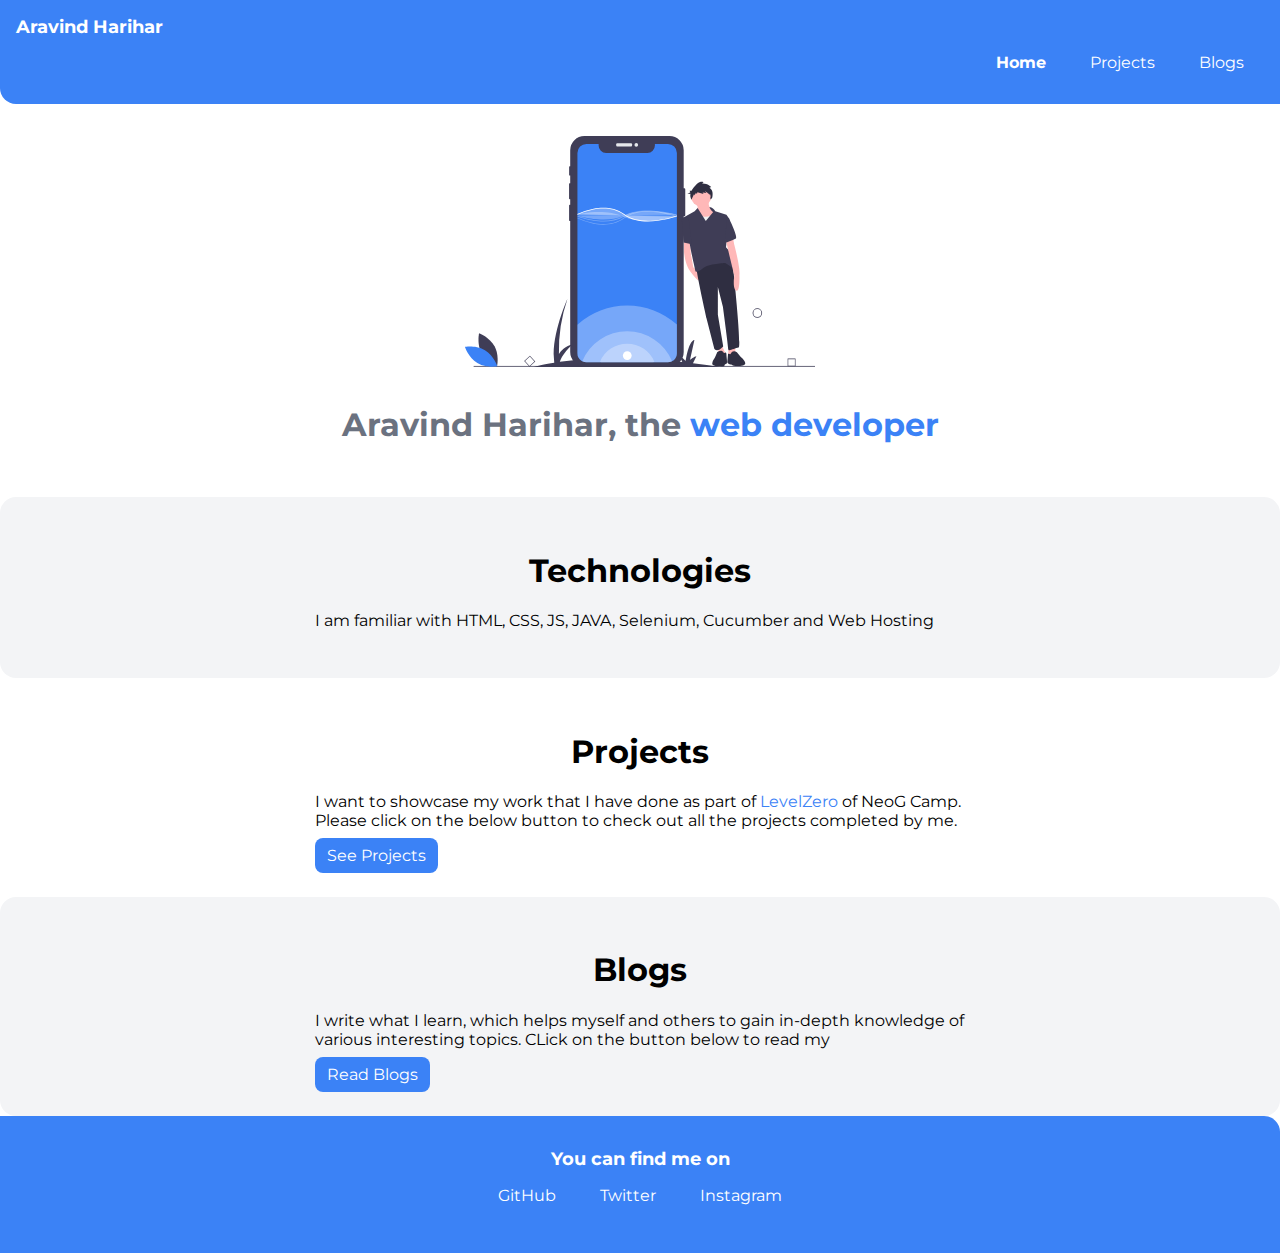
<file: index.html>
<!DOCTYPE html>
<html lang="en">
<head>
    <meta charset="UTF-8">
    <meta http-equiv="X-UA-Compatible" content="IE=edge">
    <meta name="viewport" content="width=device-width, initial-scale=1.0">
    <title>Home | Aravind Harihar</title>

    <link rel="stylesheet" href="style.css">
</head>
<body>
    <nav class="navigation container">
        <div class="navBrand">Aravind Harihar</div>
        <ul class="list-non-bullet nav-pills">
            <li class="list-item-inline">
                <a class="link link-active" href="">Home</a>
            </li>
            <li class="list-item-inline">
                <a class="link" href="/projects.html">Projects</a>
            </li>
            <li class="list-item-inline">
                <a class="link" href="blogs.html">Blogs</a>
            </li>
        </ul>
    </nav>

    <header class="hero">
        <img class="hero-image" src="/images/undraw_Mobile_application_mr4r.svg" alt="">
        <h1 class="hero-heading">Aravind Harihar, the <span class="hero-highlighted">web developer</span> </h1>
    </header>

    <section class="section ow">
        <div class="container container-center">
            <h1>Technologies</h1>
            <p>I am familiar with HTML, CSS, JS, JAVA, Selenium, Cucumber and Web Hosting</p>
        </div>
    </section>

    <section class="section">
        <div class="container container-center">
            <h1>Projects</h1>
            <p>I want to showcase my work that I have done as part of <span style="color: var(--primary-color);">LevelZero</span> of NeoG Camp. Please click on the below button to check out all the projects completed by me.</p>
            <a class="link primary-link" href="/projects.html"> See Projects</a>
        </div>
    </section>

    <section class="section ow">
        <div class="container container-center">
            <h1>Blogs</h1>
            <p> I write what I learn, which helps myself and others to gain in-depth knowledge of various interesting topics. CLick on the button below to read my</p>
            <a class="link primary-link" href="/blogs.html"> Read Blogs </a>
        </div>
    </section>


    <footer class="footer">
        <div class="footer-header">You can find me on</div>
        <ul class="social-links list-non-bullet">
            <li class="list-item-inline "><a class="link" href="https://github.com/AravindHarihar">GitHub</a></li>
            <li class="list-item-inline "><a class="link" href="https://github.com/AravindHarihar">Twitter</a></li>
            <li class="list-item-inline "><a class="link" href="https://github.com/AravindHarihar">Instagram</a></li>
        </ul>
    </footer>


</body>
</html>
</file>
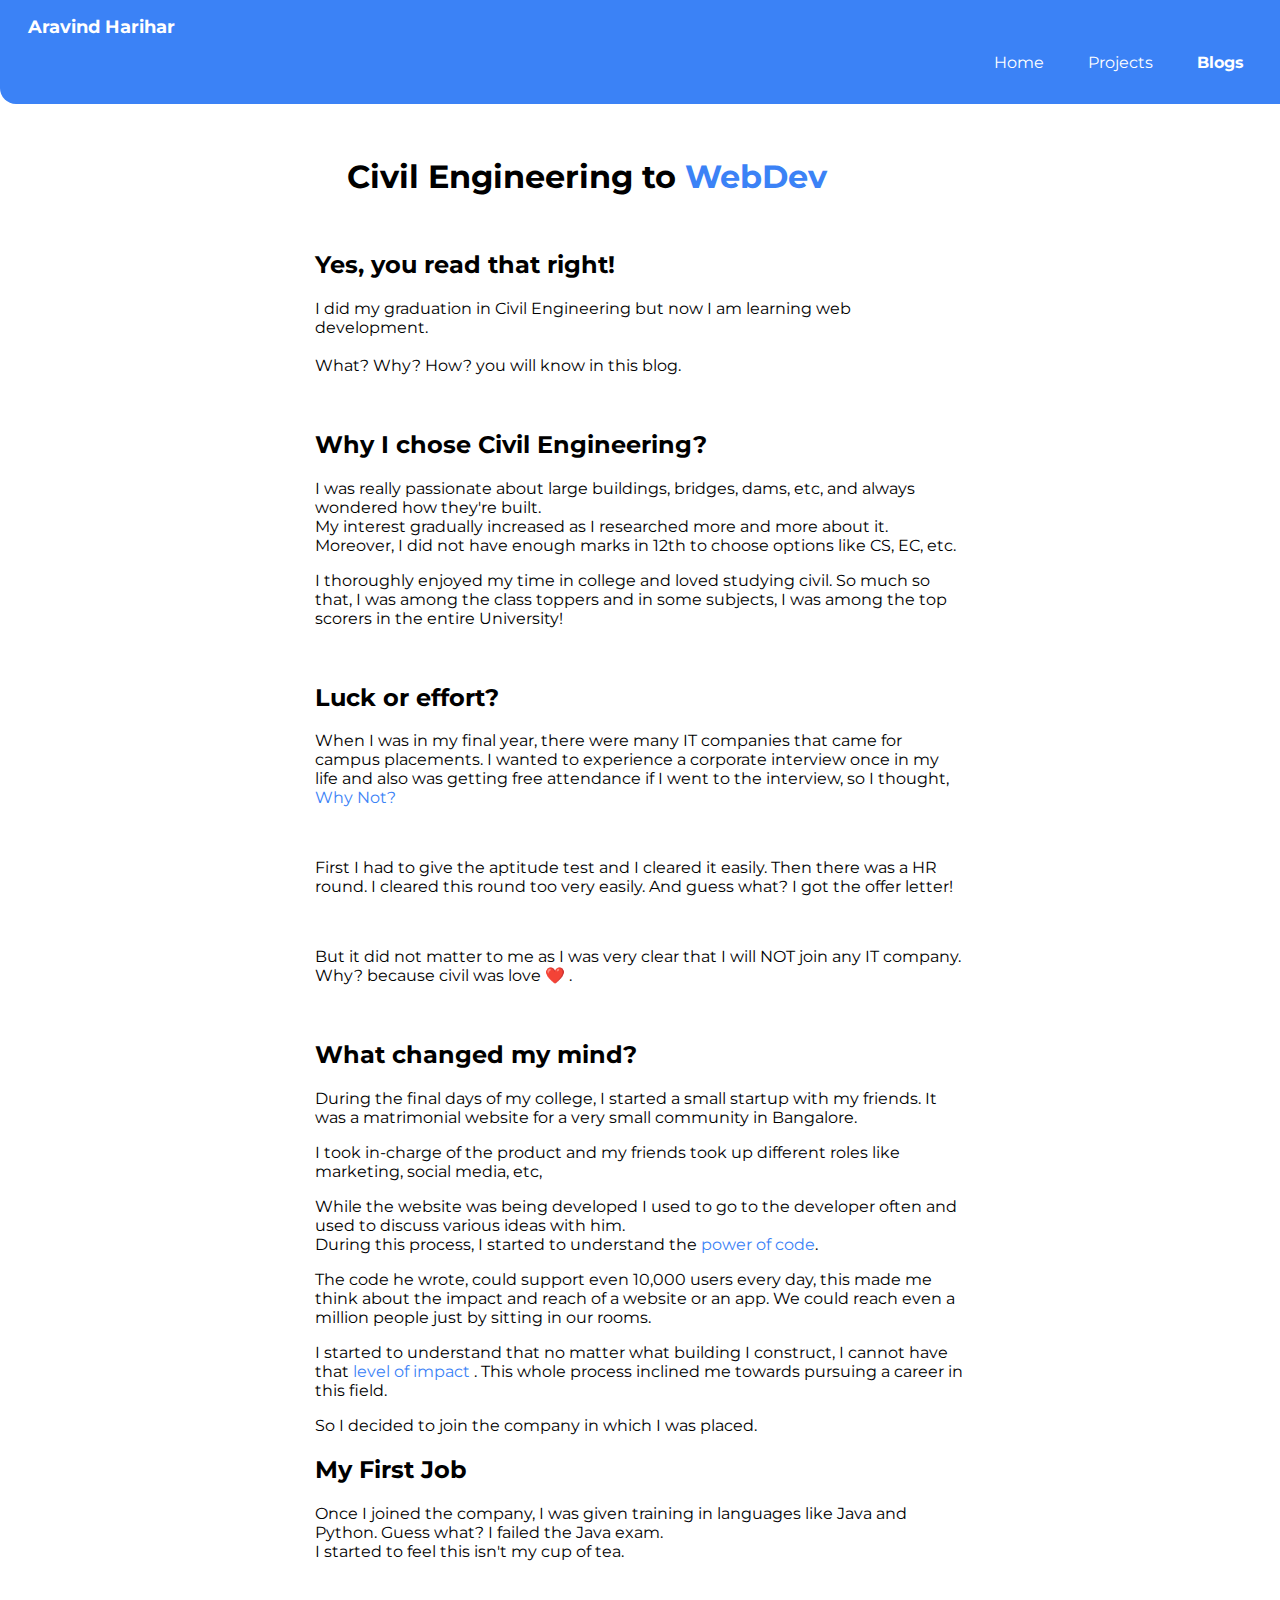
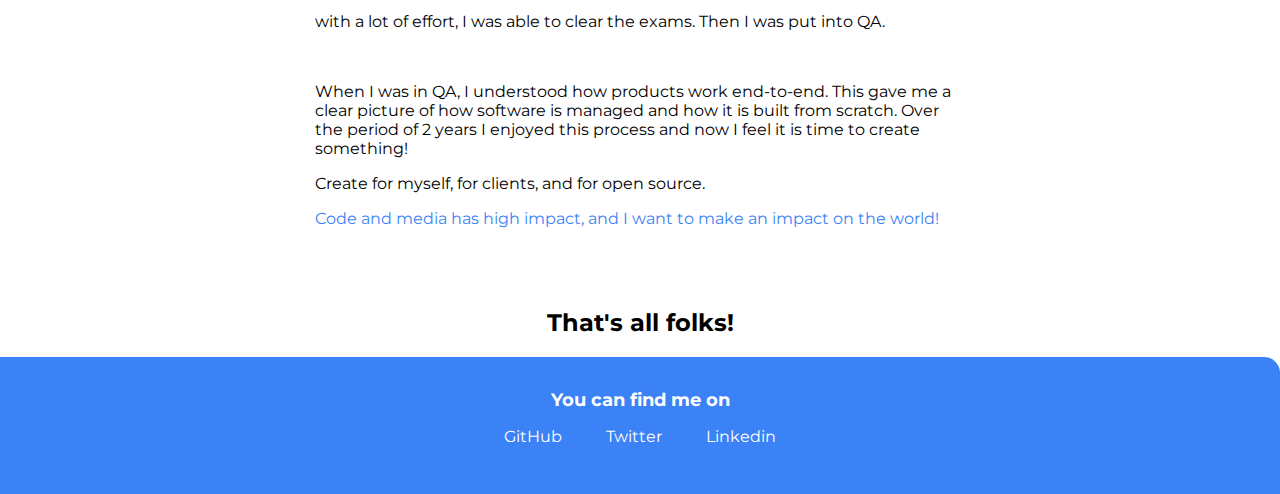
<file: blog1.html>
<!DOCTYPE html>
<html lang="en">
<head>
    <meta charset="UTF-8">
    <meta http-equiv="X-UA-Compatible" content="IE=edge">
    <meta name="viewport" content="width=device-width, initial-scale=1.0">
    <link rel="stylesheet" href="style.css">
    <title>Civil to webdev | Aravind Harihar</title>
</head>
<body>
    <nav class="navigation container">
        <div class="navBrand"><a class="link" href="/index.html">Aravind Harihar </a></div>
        <ul class="list-non-bullet nav-pills">
            <li class="list-item-inline">
                <a class="link" href="/index.html">Home</a>
            </li>
            <li class="list-item-inline">
                <a class="link" href="/projects.html">Projects</a>
            </li>
            <li class="list-item-inline">
                <a class="link link-active" href="/blogs.html">Blogs</a>
            </li>
        </ul>
    </nav>

        <div class="container container-center">
            <h1 class="hero hero-heading">Civil Engineering to <span class="highlighted-text">WebDev</span> </h1>
        </div>

    <div class="container container-center">
        <h2>Yes, you read that right!</h2>
        <p>
            I did my graduation in Civil Engineering but now I am learning web development.
            <br><br>
            What? Why? How?  you will know in this blog.
        </p>

         <br>

         <h2>Why I chose Civil Engineering?</h2>
         <p>I was really passionate about large buildings, bridges, dams, etc, and always wondered how they're built. <br> My interest gradually increased as I researched more and more about it.
            Moreover, I did not have enough marks in 12th to choose options like CS, EC, etc.
        </p>

        <p>I thoroughly enjoyed my time in college and loved studying civil. So much so that, I was among the class toppers and in some subjects, I was among the top scorers in the entire University!
        </p>
        <br>

        <h2> Luck or effort?</h2>

        <span class="highlighted-text"></span>

        <p>When I was in my final year, there were many IT companies that came for campus placements.
            I wanted to experience a corporate interview once in my life and also was getting free attendance if I went to the interview, so I thought, <span class="highlighted-text">Why Not?</span> </p>
        <br>

        <p>First I had to give the aptitude test and I cleared it easily. Then there was a HR round.
            I cleared this round too very easily. And guess what? I got the offer letter!
        </p>

        <br>

        <p>But it did not matter to me as I was very clear that I will NOT join any IT company.
            Why? because civil was love ❤️ .
        </p>

        <br>

        <h2> What changed my mind?</h2>

        <p>
            During the final days of my college, I started a small startup with my friends.
            It was a matrimonial website for a very small community in Bangalore.
        </p>

        <p>
            I took in-charge of the product and my friends took up different roles like marketing, social media, etc,
        </p>



        <p>
            While the website was being developed I used to go to the developer often and used to discuss various ideas with him. <br> During this process, I started to understand the <span class="highlighted-text">power of code</span>.
        </p>

        <p>
            The code he wrote, could support even 10,000 users every day, this made me think about the impact and reach of a website or an app. 
            We could reach even a million people just by sitting in our rooms.
        </p>

        <p>
            I started to understand that no matter what building I construct, I cannot have that <span class="highlighted-text">level of impact</span> . This whole process inclined me towards pursuing a career in this field.
        </p>

        <p>So I decided to join the company in which I was placed.</p>


        <h2>My First Job</h2>

        <p>
            Once I joined the company, I was given training in languages like Java and Python.
            Guess what? I failed the Java exam. <br> I started to feel this isn't my cup of tea.
        </p>
        <br>
        <p>
            with a lot of effort, I was able to clear the exams. Then I was put into QA.
        </p>
        <br>
        <p>
            When I was in QA, I understood how products work end-to-end. This gave me a clear picture of how software is managed and how it is built from scratch. Over the period of 2 years I enjoyed this process and now I feel it is time to create something!
        </p>

        <p>
            Create for myself, for clients, and for open source.
        </p>
        <span class="highlighted-text">Code and media has high impact, and I want to make an impact on the world!</span>

        <h2 style="text-align: center; margin-top: 5rem;">That's all folks!</h2>

    </div>


    <footer class="footer">
        <div class="footer-header">You can find me on</div>
        <ul class="social-links list-non-bullet">
            <li class="list-item-inline "><a class="link" href="https://github.com/AravindHarihar">GitHub</a></li>
            <li class="list-item-inline "><a class="link" href="https://twitter.com/aravind_harihar">Twitter</a></li>
            <li class="list-item-inline "><a class="link" href="https://in.linkedin.com/in/aravind-harihar-a4036179">Linkedin</a></li>

        </ul>
    </footer>
    

    


</body>
</html>
</file>
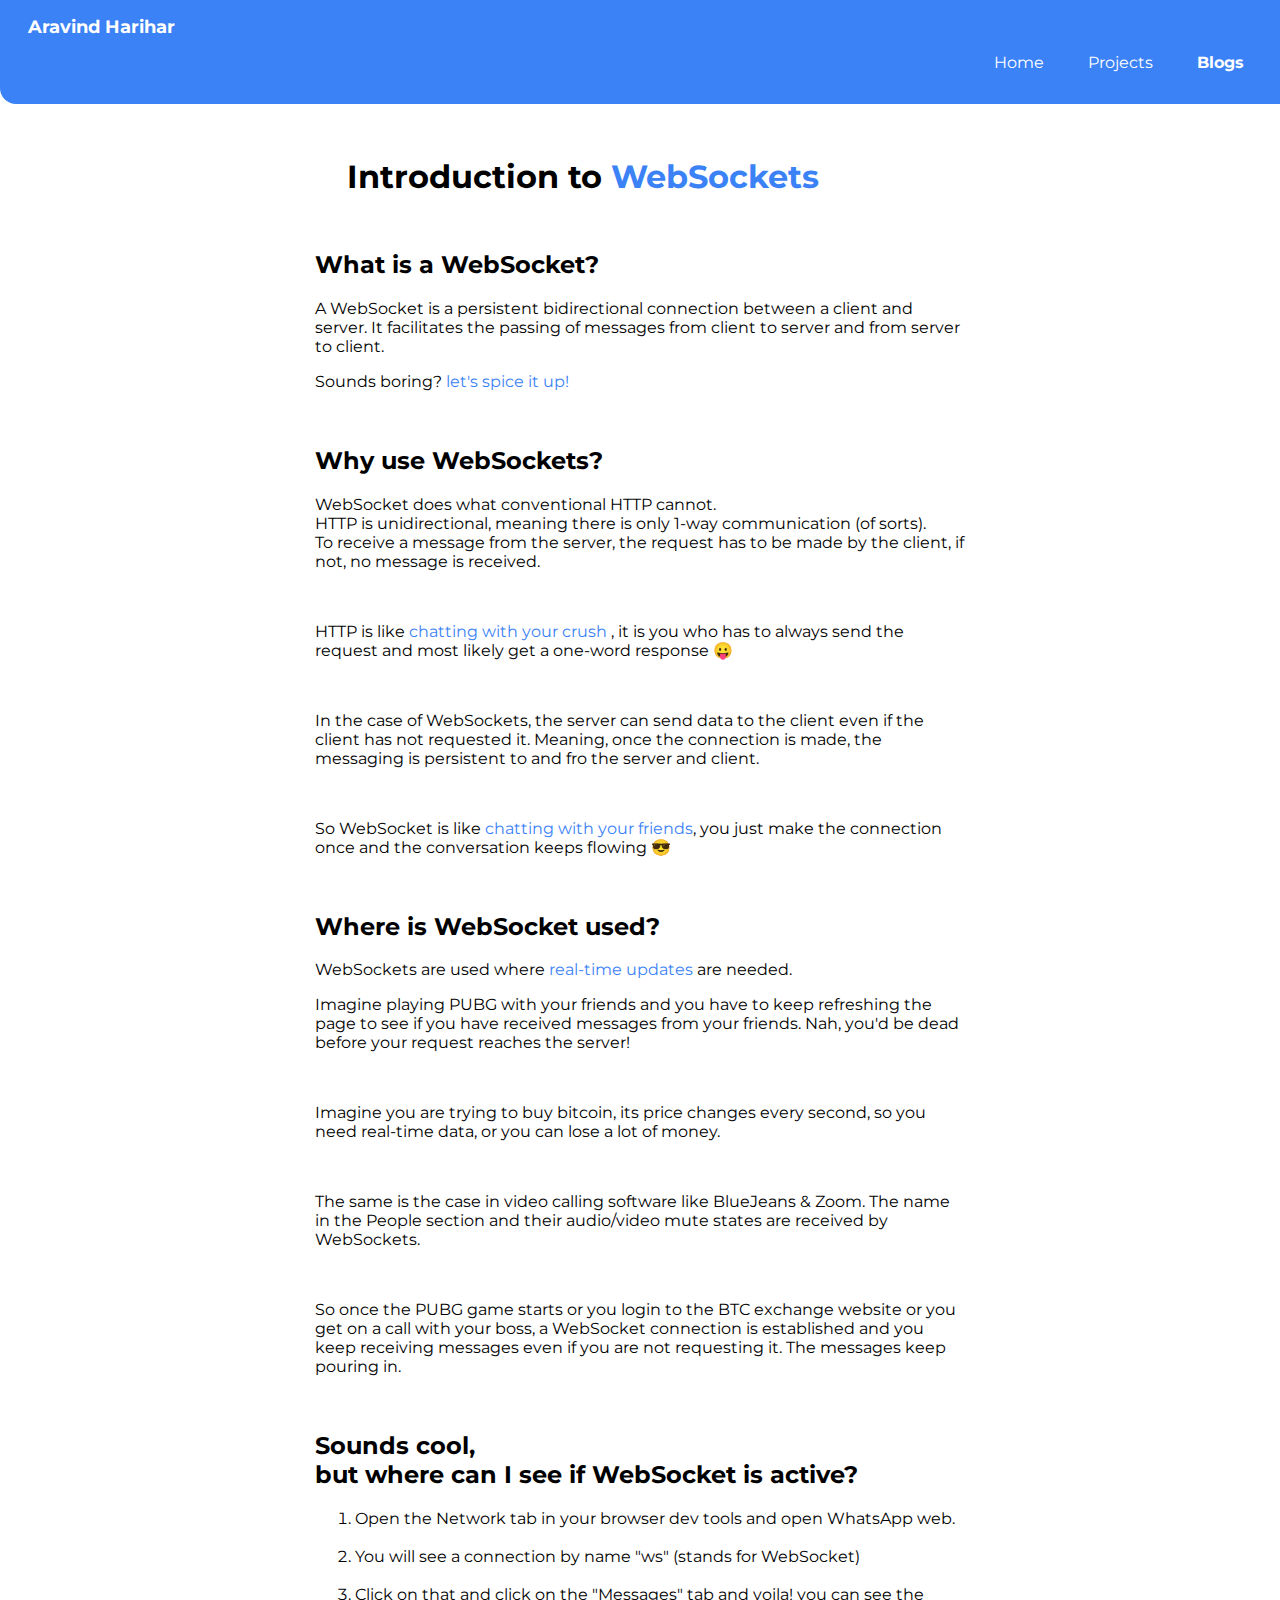
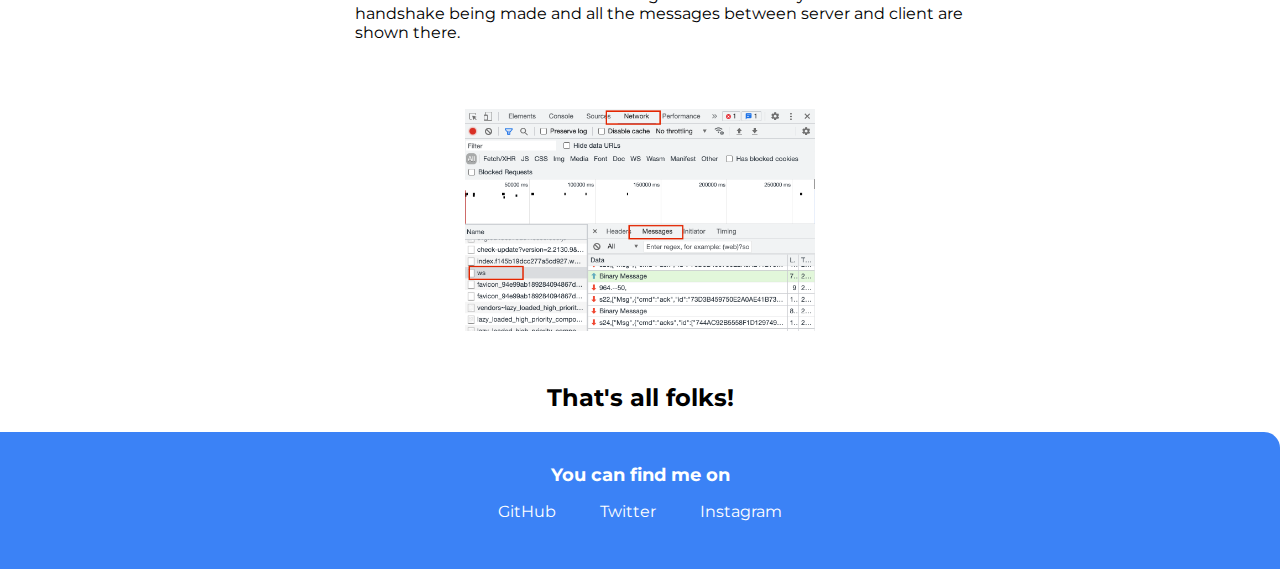
<file: blog2.html>
<!DOCTYPE html>
<html lang="en">
<head>
    <meta charset="UTF-8">
    <meta http-equiv="X-UA-Compatible" content="IE=edge">
    <meta name="viewport" content="width=device-width, initial-scale=1.0">
    <link rel="stylesheet" href="style.css">
    <title>Websockets | Aravind Harihar</title>
</head>
<body>
    <nav class="navigation container">
        <div class="navBrand"><a class="link" href="/index.html">Aravind Harihar </a></div>
        <ul class="list-non-bullet nav-pills">
            <li class="list-item-inline">
                <a class="link" href="/index.html">Home</a>
            </li>
            <li class="list-item-inline">
                <a class="link" href="/projects.html">Projects</a>
            </li>
            <li class="list-item-inline">
                <a class="link link-active" href="/blogs.html">Blogs</a>
            </li>
        </ul>
    </nav>

        <div class="container container-center">
            <h1 class="hero hero-heading">Introduction to <span class="highlighted-text">WebSockets</span> </h1>
        </div>

    <div class="container container-center">
        <h2>What is a WebSocket?</h2>
        <p>A WebSocket is a persistent bidirectional connection between a client and server.
            It facilitates the passing of messages from client to server and from server to client.
        </p>

         <p>Sounds boring? <span class="highlighted-text">let's spice it up!</span></p>
         <br>

         <h2>Why use WebSockets?</h2>
         <p>WebSocket does what conventional HTTP cannot. <br>
            HTTP is unidirectional, meaning there is only 1-way communication (of sorts). <br>
            To receive a message from the server, the request has to be made by the client, if not, no message is received.
        </p>
        <br>
        <p>HTTP is like <span class="highlighted-text">chatting with your crush</span> , it is you who has to always send the request and most likely get a one-word response 😛</p>

        <br>
        <p>In the case of WebSockets, the server can send data to the client even if the client has not requested it.
            Meaning, once the connection is made, the messaging is persistent to and fro the server and client.
        </p>
        <br>
        <p>
            So WebSocket is like <span class="highlighted-text">chatting with your friends</span>, you just make the connection once and the conversation keeps flowing 😎
        </p>
        <br>

        <h2> Where is WebSocket used? </h2>

        <span class="highlighted-text"></span>

        <p>WebSockets are used where <span class="highlighted-text">real-time updates</span> are needed.</p>

        <p>Imagine playing PUBG with your friends and you have to keep refreshing the page to see if you have received messages from your friends. Nah, you'd be dead before your request reaches the server!</p>
        <br>

        <p>Imagine you are trying to buy bitcoin, its price changes every second, so you need real-time data, or you can lose a lot of money.
        </p>

        <br>

        <p>The same is the case in video calling software like BlueJeans & Zoom. The name in the People section and their audio/video mute states are received by WebSockets.
        </p>

        <br>

        <p>So once the PUBG game starts or you login to the BTC exchange website or you get on a call with your boss, a WebSocket connection is established and you keep receiving messages even if you are not requesting it. The messages keep pouring in.
        </p>

        <br>

        <h2>Sounds cool,<br> but where can I see if WebSocket is active?</h2>

        <ol>
            <li>Open the Network tab in your browser dev tools and open WhatsApp web. <br> <br></li>
            <li>You will see a connection by name "ws" (stands for WebSocket) <br> <br></li>
            <li>Click on that and click on the "Messages" tab and voila! you can see the handshake being made and all the messages between server and client are shown there. <br> <br></li>
        </ol>

        <header class="hero" style="align-items: center;">
            <img class="hero-image" src="images/Screenshot 2021-08-15 at 10.04.07 PM.png" alt="">
        </header>

        <h2 style="text-align: center;">That's all folks!</h2>

    </div>


    <footer class="footer">
        <div class="footer-header">You can find me on</div>
        <ul class="social-links list-non-bullet">
            <li class="list-item-inline "><a class="link" href="https://github.com/AravindHarihar">GitHub</a></li>
            <li class="list-item-inline "><a class="link" href="https://github.com/AravindHarihar">Twitter</a></li>
            <li class="list-item-inline "><a class="link" href="https://github.com/AravindHarihar">Instagram</a></li>
        </ul>
    </footer>
    

    


</body>
</html>
</file>
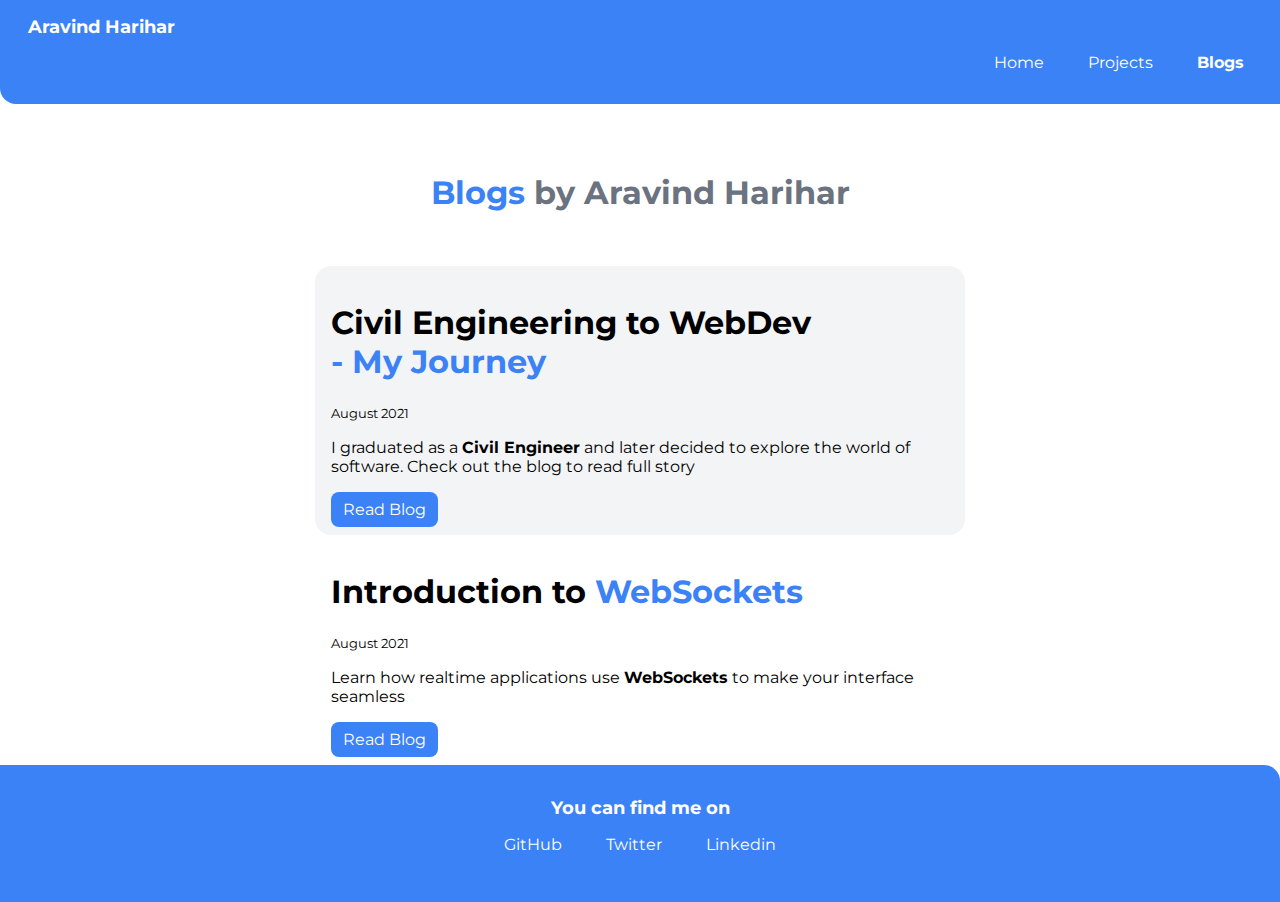
<file: blogs.html>
<!DOCTYPE html>
<html lang="en">
<head>
    <meta charset="UTF-8">
    <meta http-equiv="X-UA-Compatible" content="IE=edge">
    <meta name="viewport" content="width=device-width, initial-scale=1.0">
    <link rel="stylesheet" href="/style.css">


    <title>Blogs | Aravind Harihar</title>
</head>
<body>

    <nav class="navigation container">
        <div class="navBrand"><a class="link" href="/index.html">Aravind Harihar </a></div>
        <ul class="list-non-bullet nav-pills">
            <li class="list-item-inline">
                <a class="link" href="/index.html">Home</a>
            </li>
            <li class="list-item-inline">
                <a class="link" href="/projects.html">Projects</a>
            </li>
            <li class="list-item-inline">
                <a class="link link-active" href="/blogs.html">Blogs</a>
            </li>
        </ul>
    </nav>

    <header class="hero">
        <h1 class="hero-heading"><span class="hero-highlighted">Blogs</span> by Aravind Harihar</h1>
    </header>

    <ul class="list-non-bullet container container-center">

        <div class="container container-center ow">
            <li class="list-padding">
                <h1>Civil Engineering to WebDev <br> <span class="highlighted-text"> - My Journey</span> </h1>
                <small>August 2021</small>
                <p class="ppadding">I graduated as a <strong>Civil Engineer</strong> and later decided to explore the world of software. Check out the blog to read full story</p>
                <a href="/blog1.html" class="link primary-link">Read Blog</a>
            </li>
        </div>

        <div class="container container-center">
            <li class="list-padding">
                <h1>Introduction to <span class="highlighted-text">WebSockets</span></h1>
                <small>August 2021</small>
                <p class="ppadding">Learn how realtime applications use <strong>WebSockets</strong> to make your interface seamless</p>
                <a href="/blog2.html" class="link primary-link">Read Blog</a>
            </li>
        </div>

        <!-- <div class="container container-center ow">
            <li class="list-padding">
                <h1>How <span class="highlighted-text">Video Conferencing</span> works </h1>
                <small>August 2021</small>
                <p class="ppadding">Everyone uses <strong>Video Conferencing</strong> these days. This blog elxplains how it works</p>
                <a href="/blog3.html" class="link primary-link">Read Blog</a>
            </li>
        </div> -->

    </ul>

    <footer class="footer">
        <div class="footer-header">You can find me on</div>
        <ul class="social-links list-non-bullet">
            <li class="list-item-inline "><a class="link" href="https://github.com/AravindHarihar">GitHub</a></li>
            <li class="list-item-inline "><a class="link" href="https://github.com/aravind_harihar">Twitter</a></li>
            <li class="list-item-inline "><a class="link" href="https://in.linkedin.com/in/aravind-harihar-a4036179">Linkedin</a></li>
        </ul>
    </footer>
    
</body>
</html>
</file>
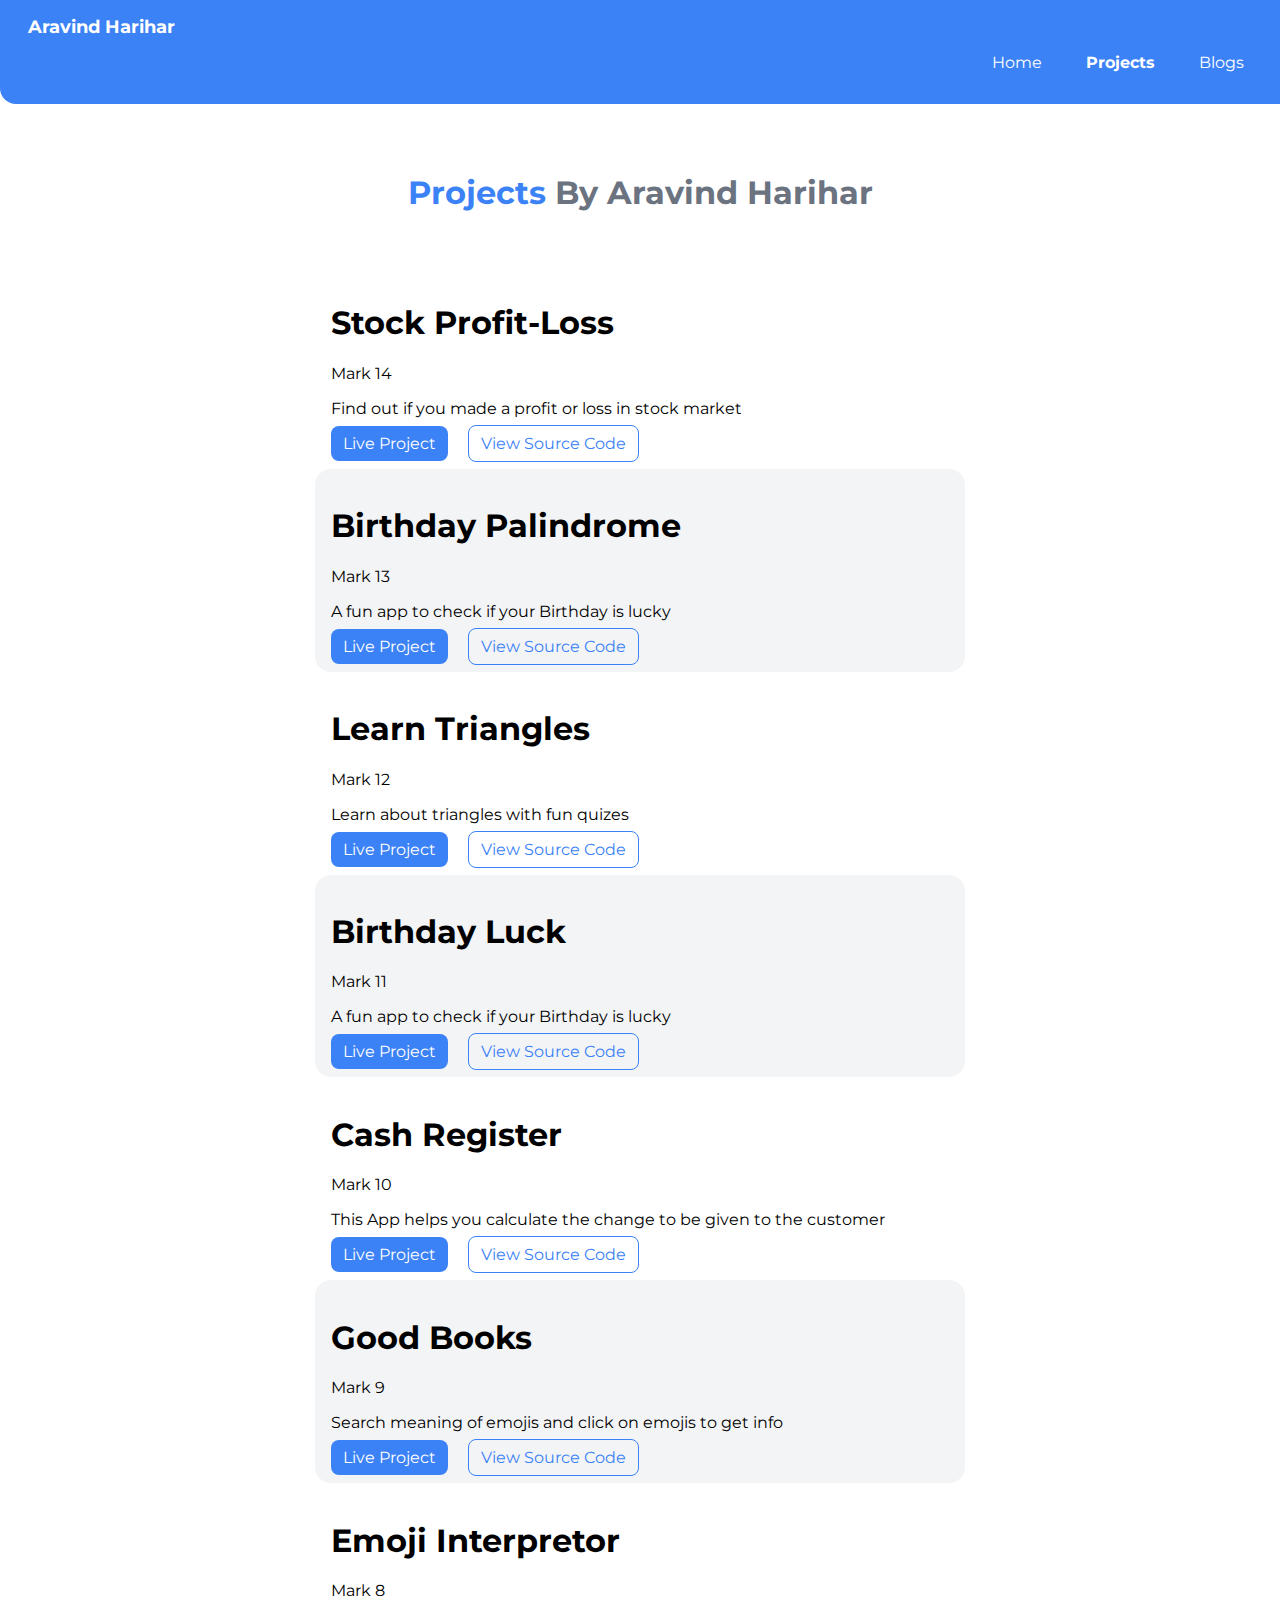
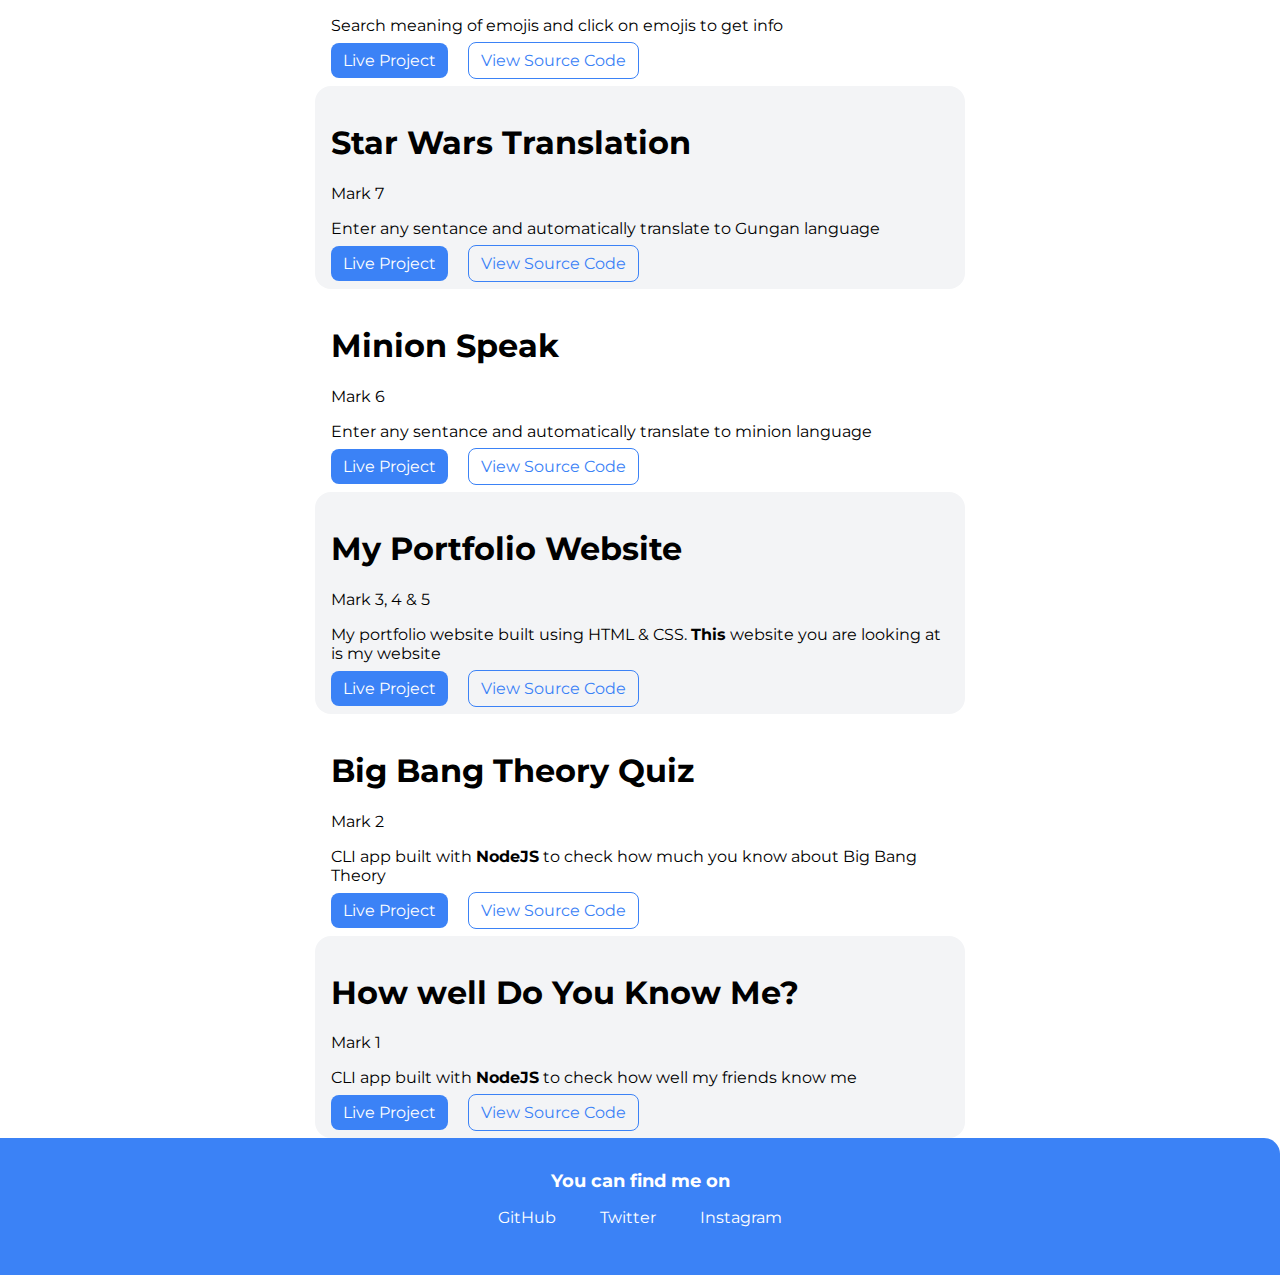
<file: projects.html>
<!DOCTYPE html>
<html lang="en">

<head>
    <meta charset="UTF-8">
    <meta http-equiv="X-UA-Compatible" content="IE=edge">
    <meta name="viewport" content="width=device-width, initial-scale=1.0">
    <link rel="stylesheet" href="style.css">


    <title>Projects | Aravind Harihar</title>
</head>

<body>
    <nav class="navigation container">
        <div class="navBrand"> <a class="link" href="/index.html"> Aravind Harihar </a></div>
        <ul class="list-non-bullet nav-pills">
            <li class="list-item-inline">
                <a class="link" href="/index.html">Home</a>
            </li>
            <li class="list-item-inline">
                <a class="link link-active" href="/projects.html">Projects</a>
            </li>
            <li class="list-item-inline">
                <a class="link" href="/blogs.html">Blogs</a>
            </li>
        </ul>
    </nav>

    <header class="hero">
        <h1 class="hero-heading"><span class="hero-highlighted">Projects</span> By Aravind Harihar</h1>
    </header>

    <ul class="list-non-bullet container container-center">

        <div class="container container-center">
            <li class="list-padding">
                <h1>Stock Profit-Loss</h1>
                <p>Mark 14</p>
                <p>Find out if you made a profit or loss in stock market</p>
                <a href="https://profitlossaravind.netlify.app/" target=”_blank” class="link primary-link"> Live Project</a>
                <a href="https://github.com/AravindHarihar/Mark14_ProfitOrLoss" target=”_blank” class="link secondary-link"> View Source Code</a>
            </li>
        </div>

        <div class="container container-center ow">
            <li class="list-padding">
                <h1>Birthday Palindrome</h1>
                <p>Mark 13</p>
                <p>A fun app to check if your Birthday is lucky</p>
                <a href="https://bdaypalindromearavind.netlify.app/" target=”_blank” class="link primary-link"> Live Project</a>
                <a href="https://github.com/AravindHarihar/Mark13_Palindrome-Birthday" target=”_blank” class="link secondary-link"> View Source Code</a>
            </li>
        </div>

        <div class="container container-center">
            <li class="list-padding">
                <h1>Learn Triangles</h1>
                <p>Mark 12</p>
                <p>Learn about triangles with fun quizes</p>
                <a href="https://aravindlearntriangles.netlify.app/" target=”_blank” class="link primary-link"> Live Project</a>
                <a href="https://github.com/AravindHarihar/Mark12_LearnTriagles" target=”_blank” class="link secondary-link"> View Source Code</a>
            </li>
        </div>


        <div class="container container-center ow">
            <li class="list-padding">
                <h1>Birthday Luck</h1>
                <p>Mark 11</p>
                <p>A fun app to check if your Birthday is lucky</p>
                <a href="https://birthdayluckaravind.netlify.app/" target=”_blank” class="link primary-link"> Live Project</a>
                <a href="https://github.com/AravindHarihar/Mark11_aravindBirthdayLuck" target=”_blank” class="link secondary-link"> View Source Code</a>
            </li>
        </div>

        <div class="container container-center">
            <li class="list-padding">
                <h1>Cash Register</h1>
                <p>Mark 10</p>
                <p>This App helps you calculate the change to be given to the customer</p>
                <a href="https://aravindcashregister.netlify.app/" target=”_blank” class="link primary-link"> Live Project</a>
                <a href="https://github.com/AravindHarihar/Mark10_CashRegisterApp" target=”_blank” class="link secondary-link"> View Source Code</a>
            </li>
        </div>

        <div class="container container-center ow">
            <li class="list-padding">
                <h1>Good Books</h1>
                <p>Mark 9</p>
                <p>Search meaning of emojis and click on emojis to get info</p>
                <a href="https://csb-d4zl0.netlify.app/" target=”_blank” class="link primary-link"> Live Project</a>
                <a href="https://codesandbox.io/s/mark09-goodbooks-d4zl0?file=/public/index.html" target=”_blank” class="link secondary-link"> View Source Code</a>
            </li>
        </div>

        <div class="container container-center">
            <li class="list-padding">
                <h1>Emoji Interpretor</h1>
                <p>Mark 8</p>
                <p>Search meaning of emojis and click on emojis to get info</p>
                <a href="https://csb-dumt4.netlify.app/" target=”_blank” class="link primary-link"> Live Project</a>
                <a href="https://codesandbox.io/s/emoji-interpreter-aravind-dumt4" target=”_blank” class="link secondary-link"> View Source Code</a>
            </li>
        </div>

        <div class="container container-center ow">
            <li class="list-padding">
                <h1>Star Wars Translation</h1>
                <p>Mark 7</p>
                <p>Enter any sentance and automatically translate to Gungan language</p>
                <a href="https://starwarstranslatoraravind.netlify.app/" target=”_blank” class="link primary-link"> Live Project</a>
                <a href="https://github.com/AravindHarihar/Mark07_TranslatorApp" target=”_blank” class="link secondary-link"> View Source Code</a>
            </li>
        </div>

        <div class="container container-center">
            <li class="list-padding">
                <h1>Minion Speak</h1>
                <p>Mark 6</p>
                <p>Enter any sentance and automatically translate to minion language</p>
                <a href="https://minionspeakbyaravind.netlify.app/" target=”_blank” class="link primary-link"> Live Project</a>
                <a href="https://github.com/AravindHarihar/Mark06_BananaSpeakVanillaJS" target=”_blank” class="link secondary-link"> View Source Code</a>
            </li>
        </div>

        <div class="container container-center ow">
            <li class="list-padding">
                <h1>My Portfolio Website</h1>
                <p>Mark 3, 4 & 5</p>
                <p>My portfolio website built using HTML & CSS. <strong>This</strong> website you are looking at is my website</p>
                <a href="https://aravindharihar.netlify.app/" target=”_blank” class="link primary-link"> Live Project</a>
                <a href="https://github.com/AravindHarihar/Mark03-4-5_aravindharihar.com" target=”_blank” class="link secondary-link"> View Source Code</a>
            </li>
        </div>

        <div class="container container-center">
            <li class="list-padding">
                <h1>Big Bang Theory Quiz</h1>
                <p>Mark 2</p>
                <p>CLI app built with <strong>NodeJS</strong> to check how much you know about Big Bang Theory</p>
                <a href="https://replit.com/@Aravindharihar/AravindBBTQuiz?embed=1&output=1" target=”_blank” class="link primary-link"> Live Project</a>
                <a href="https://replit.com/@Aravindharihar/AravindBBTQuiz" target=”_blank” class="link secondary-link"> View Source Code</a>
            </li>
        </div>


        <div class="container container-center ow">
            <li class="list-padding">
                <h1>How well Do You Know Me?</h1>
                <p>Mark 1</p>
                <p>CLI app built with <strong>NodeJS</strong> to check how well my friends know me</p>
                <a href="https://replit.com/@Aravindharihar/AravindQuiz?embed=1&output=1" target=”_blank” class="link primary-link"> Live Project</a>
                <a href="https://replit.com/@Aravindharihar/AravindQuiz" target=”_blank” class="link secondary-link"> View Source Code</a>
            </li>
        </div>

    </ul>
    
    <footer class="footer">
        <div class="footer-header">You can find me on</div>
        <ul class="social-links list-non-bullet">
            <li class="list-item-inline "><a class="link" href="https://github.com/AravindHarihar">GitHub</a></li>
            <li class="list-item-inline "><a class="link" href="https://twitter.com/aravind_harihar">Twitter</a></li>
            <li class="list-item-inline "><a class="link" href="https://www.instagram.com/aravindharihar/">Instagram</a></li>
        </ul>
    </footer>


</body>

</html>
</file>
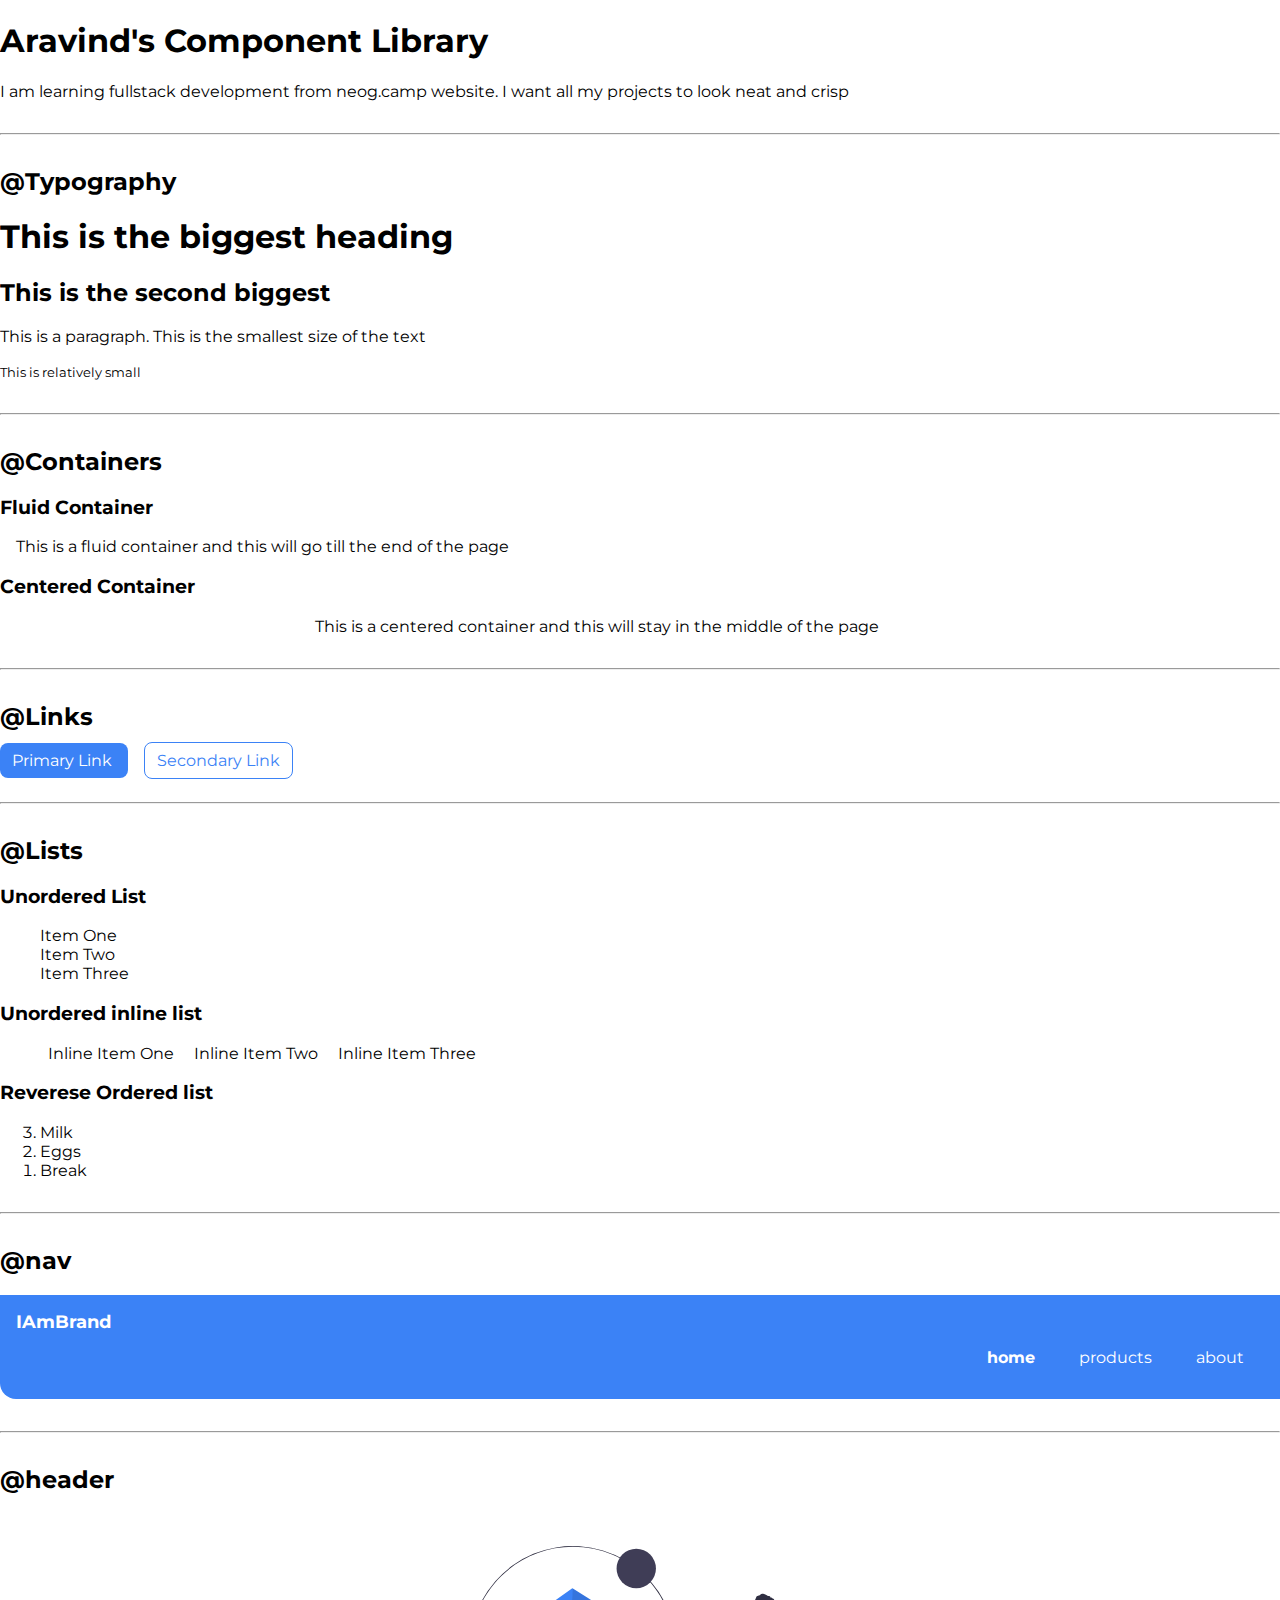
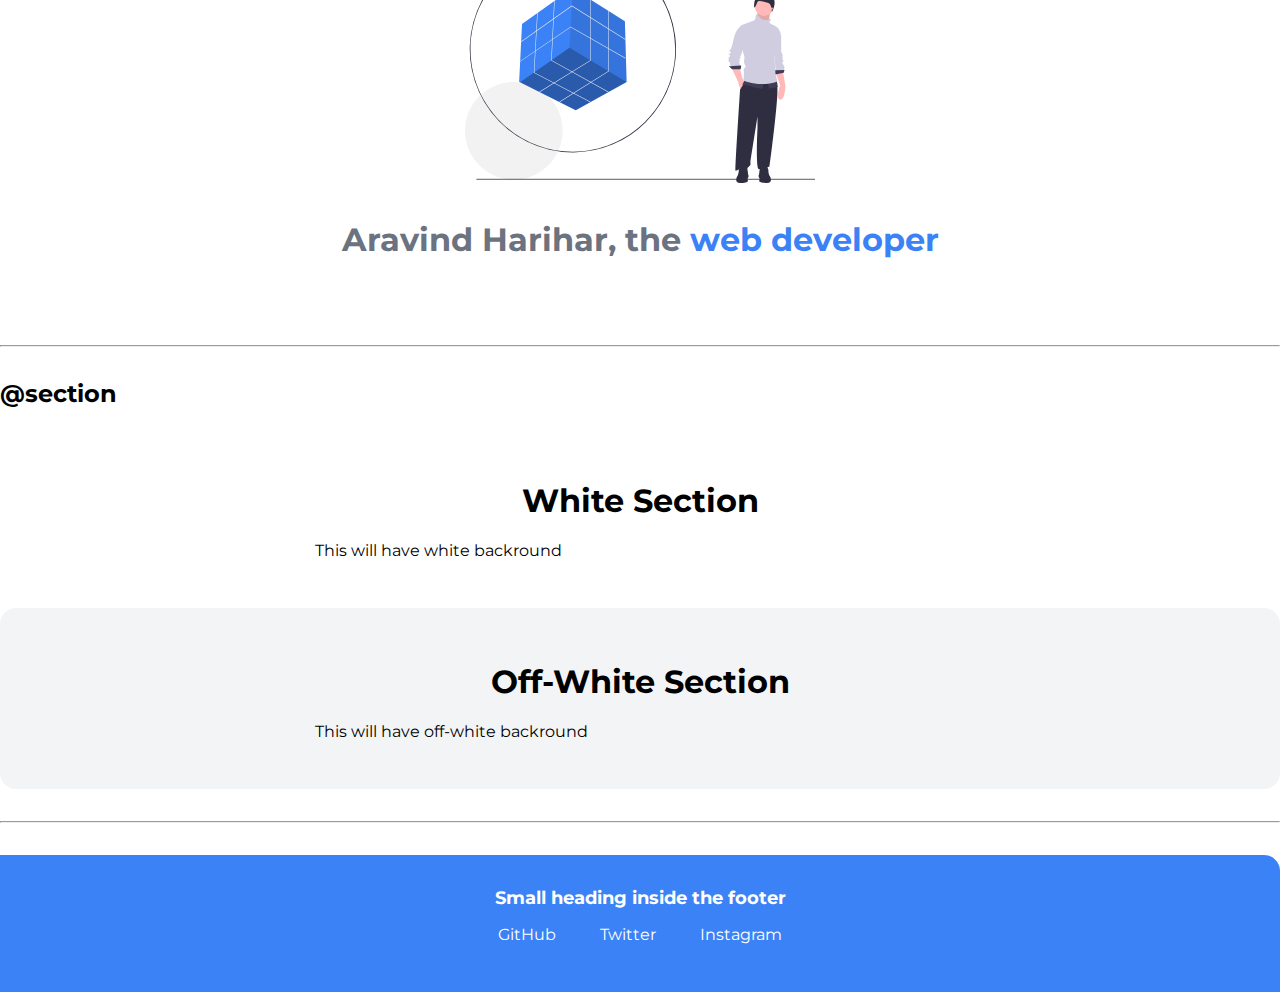
<file: lib/components.html>
<!DOCTYPE html>
<html lang="en">

<head>
    <meta charset="UTF-8">
    <meta http-equiv="X-UA-Compatible" content="IE=edge">
    <meta name="viewport" content="width=device-width, initial-scale=1.0">
    <title>Aravind Harihar</title>

    <link rel="stylesheet" href="/style.css">
</head>

<body>
    <h1>Aravind's Component Library</h1>
    <p>I am learning fullstack development from neog.camp website. I want all my projects to look neat and crisp</p>

    <hr>

    <h2>@Typography</h2>
    <h1>This is the biggest heading</h1>
    <h2>This is the second biggest</h2>
    <p>This is a paragraph. This is the smallest size of the text</p>
    <small>This is relatively small</small>

    <hr>

    <h2>@Containers </h2>

    <h3>Fluid Container</h3>
    <div class="container">This is a fluid container and this will go till the end of the page</div>

    <h3>Centered Container</h3>
    <div class="container container-center">This is a centered container and this will stay in the middle of the page
    </div>

    <hr>

    <h2>@Links</h2>
    <a class="link primary-link" href="https://www.google.com"> Primary Link </a>
    <a class="link secondary-link" href="https://www.google.com"> Secondary Link </a>

    <hr>

    <h2>@Lists</h2>

    <h3>Unordered List</h3>

    <ul class="list-non-bullet">
        <li>Item One</li>
        <li>Item Two</li>
        <li>Item Three</li>
    </ul>

    <h3>Unordered inline list</h3>

    <ul class="list-non-bullet">
        <li class="list-item-inline">Inline Item One</li>
        <li class="list-item-inline">Inline Item Two</li>
        <li class="list-item-inline">Inline Item Three</li>
    </ul>

    <h3>Reverese Ordered list</h3>
    <ol reversed>
        <li>Milk</li>
        <li>Eggs</li>
        <li>Break</li>
    </ol>

    <hr>

    <h2>@nav</h2>

    <nav class="navigation container">
        <div class="navBrand">IAmBrand</div>
        <ul class="list-non-bullet nav-pills">
            <li class="list-item-inline">
                <a class="link link-active" href="">home</a>
            </li>
            <li class="list-item-inline">
                <a class="link" href="">products</a>
            </li>
            <li class="list-item-inline">
                <a class="link" href="">about</a>
            </li>
        </ul>
    </nav>

    <hr>

    <h2>@header</h2>
    <header class="hero">
        <img class="hero-image" src="/images/undraw_solution_mindset_34bi (2).svg" alt="">
        <h1 class="hero-heading">Aravind Harihar, the <span class="hero-highlighted">web developer</span> </h1>
    </header>
    <hr>

    <h2>@section</h2>

    <section class="section">
        <div class="container container-center">
            <h1>White Section</h1>
            <p>This will have white backround</p>
        </div>

    </section>

    <section class="section ow">
        <div class="container container-center">
            <h1>Off-White Section</h1>
            <p>This will have off-white backround</p>
        </div>

    </section>

    <hr>

    <footer class="footer">
        <div class="footer-header">Small heading inside the footer</div>
        <ul class="social-links list-non-bullet">
            <li class="list-item-inline "><a class="link" href="">GitHub</a></li>
            <li class="list-item-inline "><a class="link" href="">Twitter</a></li>
            <li class="list-item-inline "><a class="link" href="">Instagram</a></li>
        </ul>
    </footer>

</body>

<!-- F9A074 -->

</html>
</file>
<file: style.css>
@import url('https://fonts.googleapis.com/css2?family=Montserrat:ital,wght@0,600;0,700;0,800;1,400&display=swap');

:root {
    --primary-color: #3B82F6;
    --gray-color: #6B7280;
    --offWhite-color: #F3F4F6;
}

body {
    font-family: 'Montserrat', sans-serif;
    margin: 0px;
}

.container {
    padding-left: 1rem;
    padding-right: 1rem;
}

.container-center {
    max-width: 650px;
    margin: auto;
}

.link {
    padding: 0.5rem 0.75rem 0.5rem 0.75rem;
    text-decoration: none;

}

.primary-link {
    background-color: var(--primary-color);
    text-decoration: none;
    border-radius: 0.5rem;
    color: white;
}

.secondary-link {
    color: var(--primary-color);
    border-radius: 0.5rem;
    border: 1px solid var(--primary-color);
    text-decoration: none;
    margin-left: 1rem;
}

hr {
    margin: 2rem 0rem;
}

.list-non-bullet {
    list-style: none;
    text-decoration: none;

}

.list-item-inline {
    display: inline;
    padding: 0rem 0.5rem;
    text-decoration: none;
}

.list-padding{
    padding-top: 1rem;
    padding-bottom: 1rem;
}

.navigation {
    background-color: var(--primary-color);
    color: white;
    padding: 1rem;
    border-bottom-left-radius: 1rem;
}

.navigation .navBrand {
    font-weight: bolder;
    font-size: 1.1rem;
}

.navigation .link {
    color: white;
    text-decoration: none;

}

.navigation .nav-pills {
    text-align: right;
    text-decoration: none;
}

.navigation .link-active {
    font-weight: bolder;

}

.hero {
    padding: 2rem;
}

.hero .hero-image {
    max-width: 350px;
    display: block;
    margin: auto;
}

.hero .hero-heading {
    text-align: center;
    padding-top: 1rem;
    font-size: 2rem;
    color: var(--gray-color);
}

.hero .hero-highlighted {
    color: var(--primary-color);
}


/** Section**/

.section{
    padding: 2rem;
}

.section h1{
    text-align: center;
}

.ow{
    background-color: var(--offWhite-color);
    border-radius: 1rem;
}


.footer{
    background-color: var(--primary-color);
    border-top-right-radius: 1rem;
    padding: 2rem;
    text-align: center;
    color: white;
}

.footer .link{
    color: white;
}

.social-links{
    padding-bottom: 0rem;
}

.footer ul{
    padding-inline-start: 0px;
}

.footer-header{
    font-weight: bold;
    font-size: large;
}

.highlighted-text{
    color: var(--primary-color);
}

.ppadding{
    padding-bottom: 0.5rem;
}

.mark-highlight{
    color: var(--primary-color);
}
</file>
